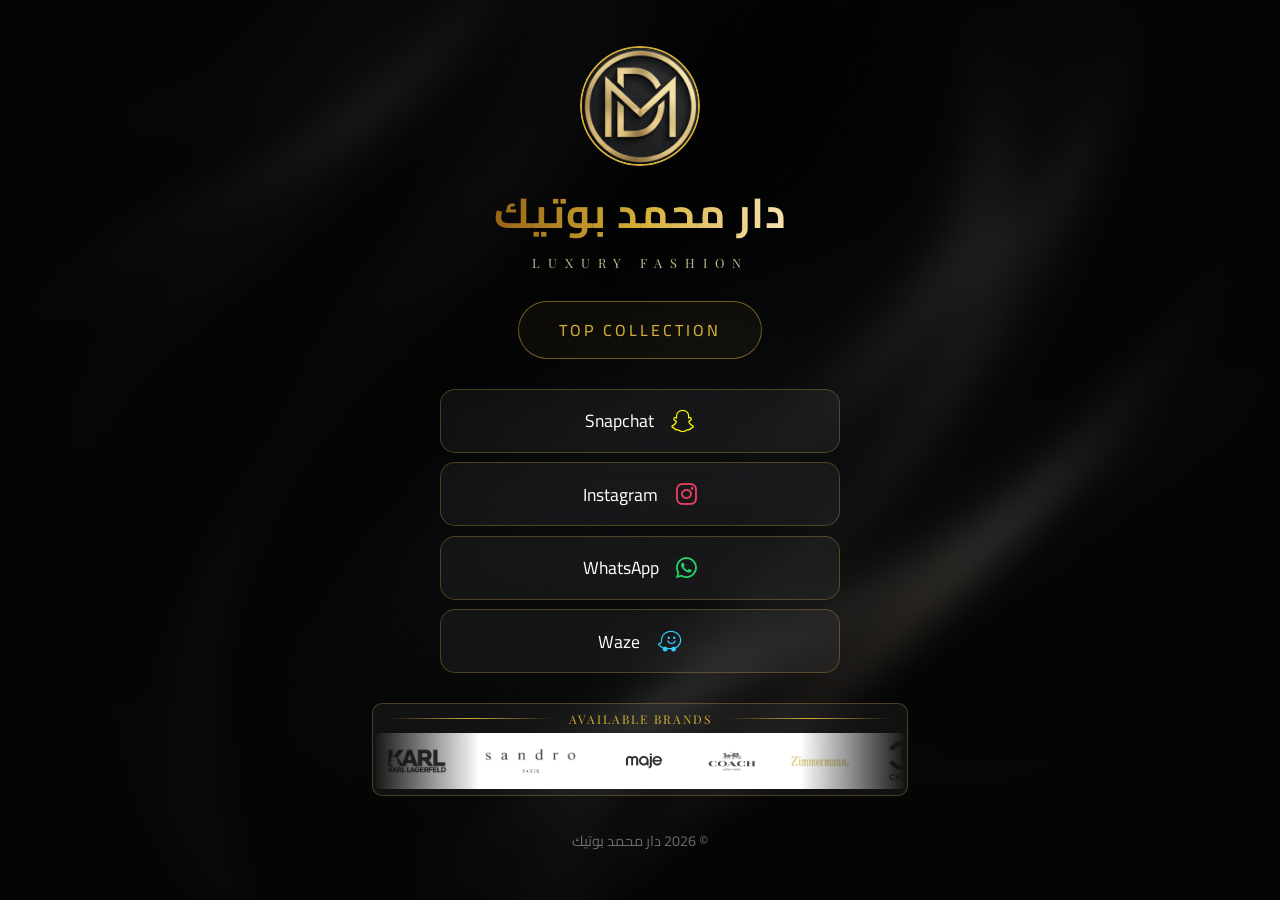
<file: index.html>
<!DOCTYPE html>
<html lang="ar" dir="rtl">
<head>
    <meta charset="UTF-8">
    <meta name="viewport" content="width=device-width, initial-scale=1.0">
    <title>دار محمد بوتيك | Dar Mohammed Boutique</title>
    <meta name="description" content="دار محمد بوتيك - وجهتكم للأزياء الفاخرة. تابعونا على وسائل التواصل الاجتماعي.">
    <link rel="preconnect" href="https://fonts.googleapis.com">
    <link rel="preconnect" href="https://fonts.gstatic.com" crossorigin>
    <link href="https://fonts.googleapis.com/css2?family=Cairo:wght@300;400;700&family=Playfair+Display:ital,wght@0,400;0,700;1,400&display=swap" rel="stylesheet">
    <meta property="og:title" content="دار محمد بوتيك | بغداد - شارع الربيعي">
    <meta property="og:description" content="دار محمد بوتيك - وجهتكم الأولى للأزياء الفاخرة في بغداد، شارع الربيعي. تابعونا للحصول على أحدث تشكيلات الموضة والأناقة.">
    <meta property="og:image" content="assets/nav.png">
    <meta property="og:type" content="website">

    <script type="application/ld+json">
    {
      "@context": "https://schema.org",
      "@type": "ClothingStore",
      "name": "دار محمد بوتيك | Dar Mohammed Boutique",
      "image": "assets/nav.png",
      "description": "Luxury fashion boutique in Baghdad, Ar-Rabi'i Street.",
      "address": {
        "@type": "PostalAddress",
        "streetAddress": "شارع الربيعي",
        "addressLocality": "Baghdad",
        "addressRegion": "Baghdad Governorate",
        "addressCountry": "IQ"
      },
      "telephone": "+9647727425495",
      "url": "https://darmohammed.boutique",
      "sameAs": [
        "https://www.instagram.com/dar_mohammed1",
        "https://www.snapchat.com/add/hamadaali95"
      ],
      "priceRange": "$$"
    }
    </script>

    <link rel="stylesheet" href="style.css?v=36">
    <link rel="stylesheet" href="https://cdnjs.cloudflare.com/ajax/libs/font-awesome/6.0.0/css/all.min.css">
    <link rel="icon" type="image/png" href="assets/nav.png">
    <link rel="apple-touch-icon" href="assets/nav.png">
    <link rel="shortcut icon" href="assets/nav.png" type="image/x-icon">
</head>
<body>
    <div class="background-overlay"></div>
    
    <main class="container">
        <header class="profile-header">
            <div class="logo-wrapper">
                <div class="logo-container">
                    <img src="assets/nav.png" alt="DM Logo" id="main-logo">
                </div>
            </div>
            <h1 class="brand-name">دار محمد بوتيك</h1>
            <p class="brand-tagline">LUXURY FASHION</p>
        </header>

        <a href="collection.html" class="collection-btn">TOP COLLECTION</a>

        <section class="links-section">
            <a href="https://www.snapchat.com/add/hamadaali95" class="social-link" target="_blank" id="snapchat-link">
                <i class="fab fa-snapchat"></i>
                <span>Snapchat</span>
            </a>
            <a href="https://www.instagram.com/dar_mohammed1" class="social-link" target="_blank" id="instagram-link">
                <i class="fab fa-instagram"></i>
                <span>Instagram</span>
            </a>
            <a href="https://wa.me/9647727425495" class="social-link" target="_blank" id="whatsapp-link">
                <i class="fab fa-whatsapp"></i>
                <span>WhatsApp</span>
            </a>
            <a href="https://waze.com/ul/hsvztedc37" class="social-link" target="_blank" id="waze-link">
                <i class="fab fa-waze"></i>
                <span>Waze</span>
            </a>
        </section>



        <section class="brands-section">
            <div class="brands-header">
                <span class="line"></span>
                <span class="title">AVAILABLE BRANDS</span>
                <span class="line"></span>
            </div>
            <div class="carousel-container" dir="ltr">
                <div class="carousel-track">
                    <div class="brand-item"><img src="Brands/karl lagerfeld.webp" alt="Karl Lagerfeld" class="brand-logo xl-logo"></div>
                    <div class="brand-item"><img src="Brands/sandro.webp" alt="Sandro" class="brand-logo"></div>
                    <div class="brand-item"><img src="Brands/maje.webp" alt="Maje" class="brand-logo"></div>
                    <div class="brand-item"><img src="Brands/coach.webp" alt="Coach" class="brand-logo large-logo"></div>
                    <div class="brand-item"><img src="Brands/Zimmermann.webp" alt="Zimmermann" class="brand-logo xl-logo"></div>
                    <div class="brand-item"><img src="Brands/Chanel.webp" alt="Chanel" class="brand-logo"></div>
                    <div class="brand-item"><img src="Brands/Dior.webp" alt="Dior" class="brand-logo large-logo"></div>
                    <div class="brand-item"><img src="Brands/Missoni.webp" alt="Missoni" class="brand-logo"></div>
                    <div class="brand-item"><img src="Brands/Loro Piana.webp" alt="Loro Piana" class="brand-logo"></div>
                    <div class="brand-item"><img src="Brands/Balmain.webp" alt="Balmain" class="brand-logo"></div>
                    <!-- Set 2 -->
                    <div class="brand-item"><img src="Brands/karl lagerfeld.webp" alt="Karl Lagerfeld" class="brand-logo xl-logo"></div>
                    <div class="brand-item"><img src="Brands/sandro.webp" alt="Sandro" class="brand-logo"></div>
                    <div class="brand-item"><img src="Brands/maje.webp" alt="Maje" class="brand-logo"></div>
                    <div class="brand-item"><img src="Brands/coach.webp" alt="Coach" class="brand-logo large-logo"></div>
                    <div class="brand-item"><img src="Brands/Zimmermann.webp" alt="Zimmermann" class="brand-logo xl-logo"></div>
                    <div class="brand-item"><img src="Brands/Chanel.webp" alt="Chanel" class="brand-logo"></div>
                    <div class="brand-item"><img src="Brands/Dior.webp" alt="Dior" class="brand-logo large-logo"></div>
                    <div class="brand-item"><img src="Brands/Missoni.webp" alt="Missoni" class="brand-logo"></div>
                    <div class="brand-item"><img src="Brands/Loro Piana.webp" alt="Loro Piana" class="brand-logo"></div>
                    <div class="brand-item"><img src="Brands/Balmain.webp" alt="Balmain" class="brand-logo"></div>
                    <!-- Set 3 -->
                    <div class="brand-item"><img src="Brands/karl lagerfeld.webp" alt="Karl Lagerfeld" class="brand-logo xl-logo"></div>
                    <div class="brand-item"><img src="Brands/sandro.webp" alt="Sandro" class="brand-logo"></div>
                    <div class="brand-item"><img src="Brands/maje.webp" alt="Maje" class="brand-logo"></div>
                    <div class="brand-item"><img src="Brands/coach.webp" alt="Coach" class="brand-logo large-logo"></div>
                    <div class="brand-item"><img src="Brands/Zimmermann.webp" alt="Zimmermann" class="brand-logo xl-logo"></div>
                    <div class="brand-item"><img src="Brands/Chanel.webp" alt="Chanel" class="brand-logo"></div>
                    <div class="brand-item"><img src="Brands/Dior.webp" alt="Dior" class="brand-logo large-logo"></div>
                    <div class="brand-item"><img src="Brands/Missoni.webp" alt="Missoni" class="brand-logo"></div>
                    <div class="brand-item"><img src="Brands/Loro Piana.webp" alt="Loro Piana" class="brand-logo"></div>
                    <div class="brand-item"><img src="Brands/Balmain.webp" alt="Balmain" class="brand-logo"></div>
                </div>
            </div>
        </section>

        <footer class="footer">
            <p>&copy; 2026 دار محمد بوتيك</p>
        </footer>
    </main>

    <script src="script.js"></script>
</body>
</html>
</file>
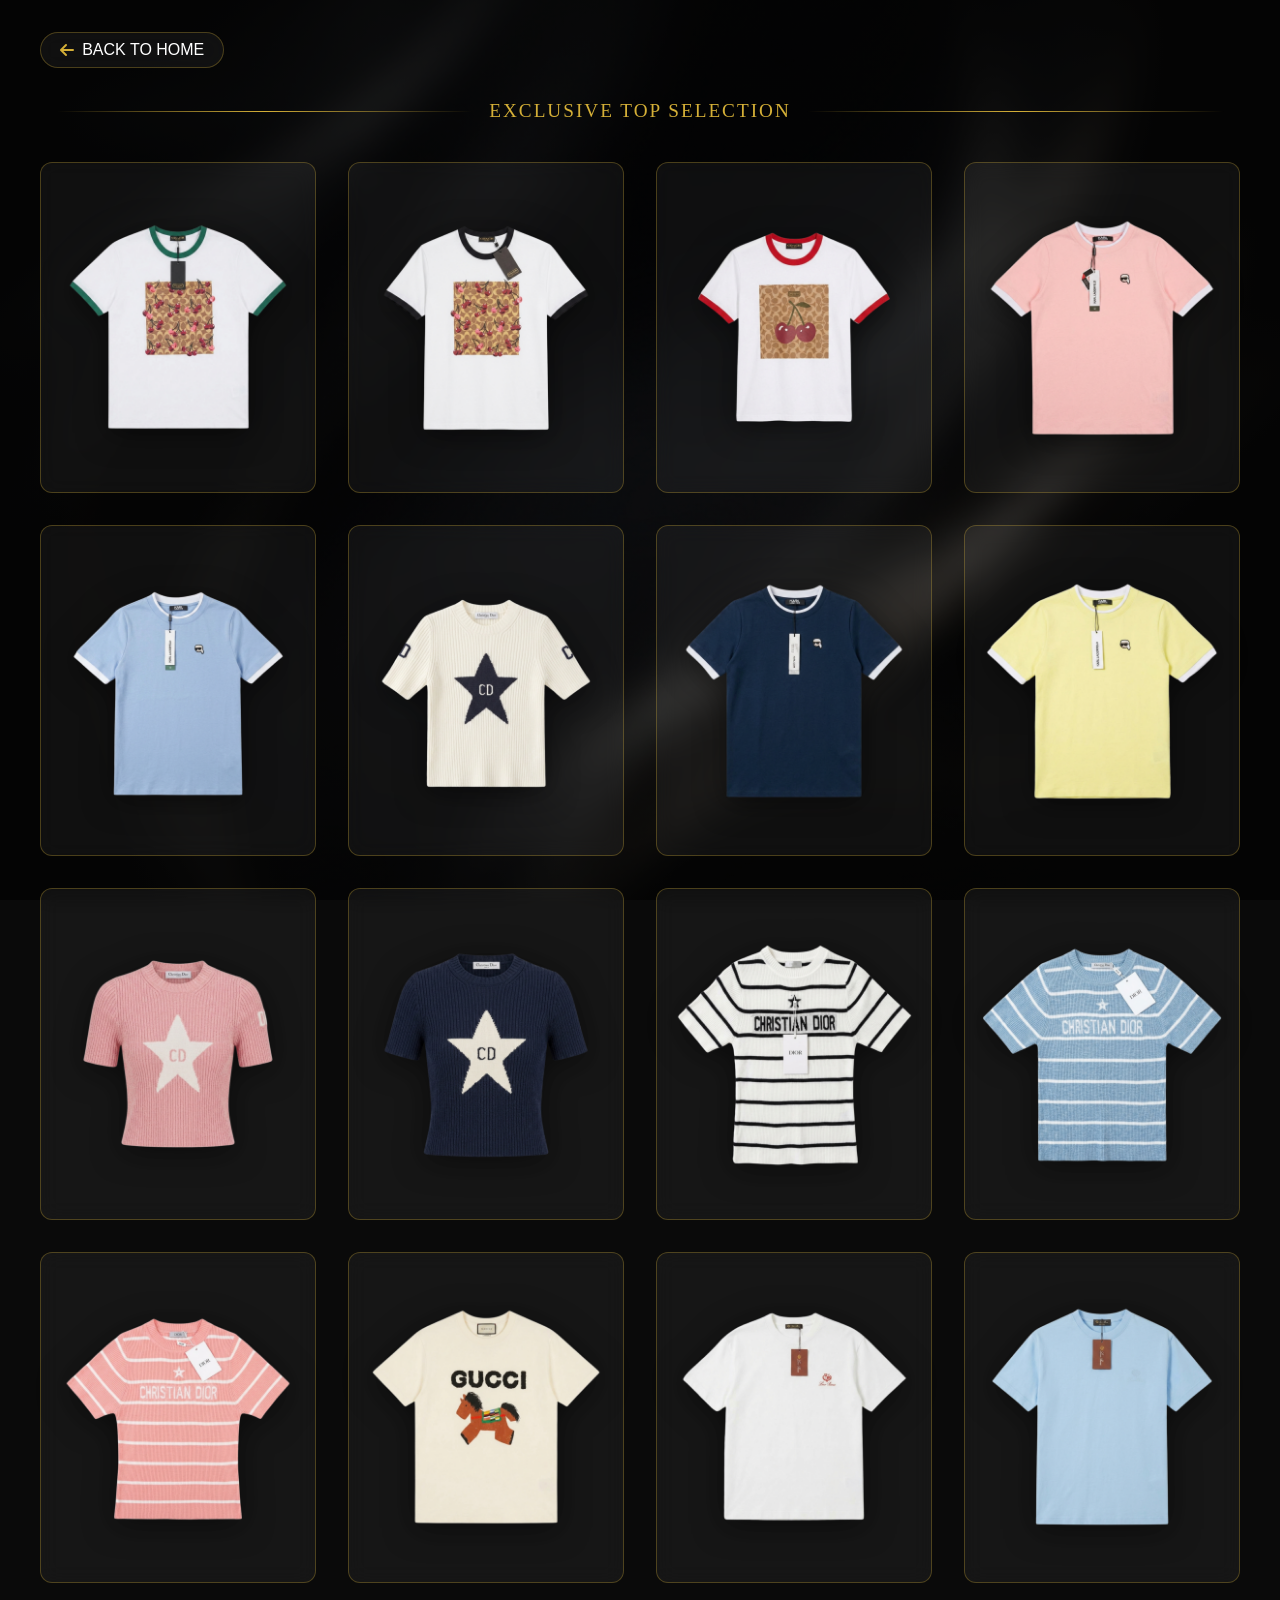
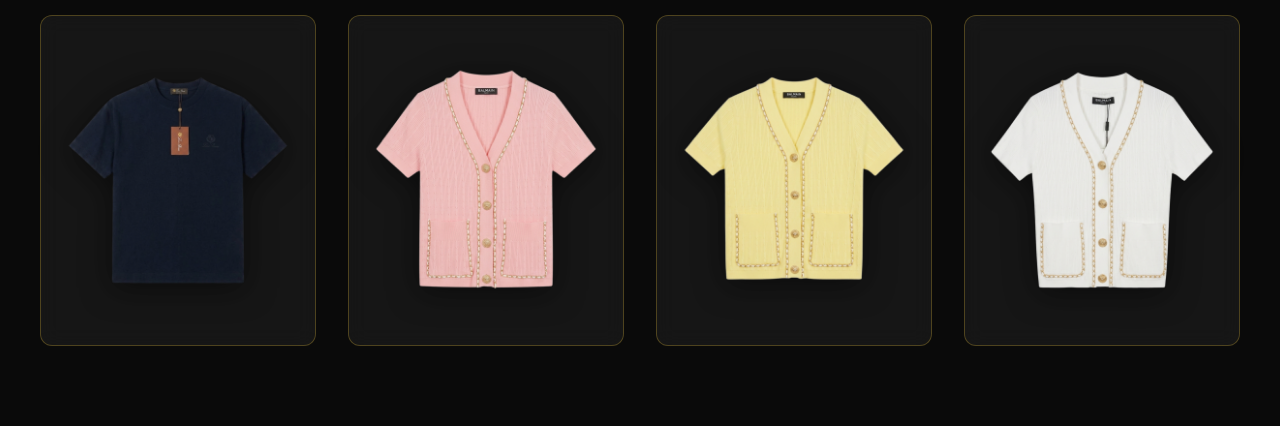
<file: collection.html>
<!DOCTYPE html>
<html lang="en">
<head>
    <meta charset="UTF-8">
    <meta name="viewport" content="width=device-width, initial-scale=1.0">
    <title>Collection - Dar Mohammed Boutique</title>
    <link rel="stylesheet" href="style.css?v=30">
    <link rel="stylesheet" href="https://cdnjs.cloudflare.com/ajax/libs/font-awesome/6.0.0/css/all.min.css">
    <link rel="icon" type="image/png" href="assets/nav.png">
    <link rel="apple-touch-icon" href="assets/nav.png">
    <style>
        body {
            overflow-y: auto;
            align-items: flex-start;
        }
        .collection-container {
            width: 95%;
            max-width: 1200px;
            margin: 2rem auto;
            z-index: 1;
            position: relative;
            animation: fadeIn 1.2s ease-out;
        }
        .back-btn {
            display: inline-flex;
            align-items: center;
            gap: 0.5rem;
            color: var(--text-white);
            background: var(--glass-bg);
            border: 1px solid var(--glass-border);
            padding: 0.5rem 1.2rem;
            border-radius: 20px;
            backdrop-filter: blur(10px);
            text-decoration: none;
            font-size: 1rem;
            margin-bottom: 2rem;
            transition: var(--transition);
        }
        .back-btn i {
            color: var(--primary-gold);
        }
        .back-btn:hover {
            transform: translateX(-5px);
            background: rgba(255, 255, 255, 0.1);
        }
        .gallery-grid {
            display: grid;
            grid-template-columns: repeat(auto-fill, minmax(140px, 1fr));
            gap: 1.2rem;
            padding-bottom: 3rem;
        }
        .gallery-item {
            background: var(--glass-bg);
            border: 1px solid var(--glass-border);
            border-radius: 12px;
            backdrop-filter: blur(10px);
            padding: 1rem;
            display: flex;
            align-items: center;
            justify-content: center;
            transition: var(--transition);
            aspect-ratio: 1 / 1.2;
        }
        .gallery-item:hover {
            transform: translateY(-5px) scale(1.02);
            box-shadow: 0 10px 20px rgba(0,0,0,0.4);
            border-color: var(--primary-gold);
        }
        .gallery-img {
            width: 100%;
            height: 100%;
            object-fit: contain;
            filter: drop-shadow(0 5px 15px rgba(0,0,0,0.5));
            transition: opacity 0.8s ease-in-out, transform 0.3s ease;
            opacity: 0;
        }
        .gallery-item:hover .gallery-img {
            transform: scale(1.1);
        }
        @media (min-width: 768px) {
            .gallery-grid {
                grid-template-columns: repeat(auto-fill, minmax(220px, 1fr));
                gap: 2rem;
            }
        }
    </style>
</head>
<body>
    <div class="background-overlay"></div>
    <div class="collection-container">
        <a href="/" class="back-btn"><i class="fas fa-arrow-left"></i> BACK TO HOME</a>
        
        <div class="brands-header" style="margin-bottom: 2.5rem;">
            <span class="line"></span>
            <span class="title" style="font-size: 1.2rem;">EXCLUSIVE TOP SELECTION</span>
            <span class="line"></span>
        </div>

        <div class="gallery-grid">
            <div class="gallery-item"><img data-src="images/1.png" class="gallery-img lazy-img" alt="Luxury Item"></div>
            <div class="gallery-item"><img data-src="images/2.png" class="gallery-img lazy-img" alt="Luxury Item"></div>
            <div class="gallery-item"><img data-src="images/3.png" class="gallery-img lazy-img" alt="Luxury Item"></div>
            <div class="gallery-item"><img data-src="images/4.png" class="gallery-img lazy-img" alt="Luxury Item"></div>
            <div class="gallery-item"><img data-src="images/5.png" class="gallery-img lazy-img" alt="Luxury Item"></div>
            <div class="gallery-item"><img data-src="images/6.png" class="gallery-img lazy-img" alt="Luxury Item"></div>
            <div class="gallery-item"><img data-src="images/7.png" class="gallery-img lazy-img" alt="Luxury Item"></div>
            <div class="gallery-item"><img data-src="images/8.png" class="gallery-img lazy-img" alt="Luxury Item"></div>
            <div class="gallery-item"><img data-src="images/9.png" class="gallery-img lazy-img" alt="Luxury Item"></div>
            <div class="gallery-item"><img data-src="images/10.png" class="gallery-img lazy-img" alt="Luxury Item"></div>
            <div class="gallery-item"><img data-src="images/11.png" class="gallery-img lazy-img" alt="Luxury Item"></div>
            <div class="gallery-item"><img data-src="images/12.png" class="gallery-img lazy-img" alt="Luxury Item"></div>
            <div class="gallery-item"><img data-src="images/13.png" class="gallery-img lazy-img" alt="Luxury Item"></div>
            <div class="gallery-item"><img data-src="images/14.png" class="gallery-img lazy-img" alt="Luxury Item"></div>
            <div class="gallery-item"><img data-src="images/15.png" class="gallery-img lazy-img" alt="Luxury Item"></div>
            <div class="gallery-item"><img data-src="images/16.png" class="gallery-img lazy-img" alt="Luxury Item"></div>
            <div class="gallery-item"><img data-src="images/18.png" class="gallery-img lazy-img" alt="Luxury Item"></div>
            <div class="gallery-item"><img data-src="images/19.png" class="gallery-img lazy-img" alt="Luxury Item"></div>
            <div class="gallery-item"><img data-src="images/20.png" class="gallery-img lazy-img" alt="Luxury Item"></div>
            <div class="gallery-item"><img data-src="images/21.png" class="gallery-img lazy-img" alt="Luxury Item"></div>
        </div>
    </div>

    <script>
        document.addEventListener("DOMContentLoaded", function() {
            const lazyImages = document.querySelectorAll("img.lazy-img");

            if ("IntersectionObserver" in window) {
                const lazyImageObserver = new IntersectionObserver(function(entries, observer) {
                    entries.forEach(function(entry) {
                        if (entry.isIntersecting) {
                            const lazyImage = entry.target;
                            lazyImage.src = lazyImage.dataset.src;
                            lazyImage.onload = () => {
                                lazyImage.style.opacity = 1;
                            };
                            lazyImageObserver.unobserve(lazyImage);
                        }
                    });
                }, { rootMargin: "0px 0px 300px 0px" });

                lazyImages.forEach(function(lazyImage) {
                    lazyImageObserver.observe(lazyImage);
                });
            } else {
                lazyImages.forEach(function(lazyImage) {
                    lazyImage.src = lazyImage.dataset.src;
                    lazyImage.style.opacity = 1;
                });
            }
        });
    </script>
</body>
</html>
</file>
<file: style.css>
:root {
    --primary-gold: #D4AF37;
    --light-gold: #F9E2AF;
    --dark-gold: #996515;
    --bg-black: #0A0A0A;
    --text-white: #FFFFFF;
    --glass-bg: rgba(255, 255, 255, 0.05);
    --glass-border: rgba(212, 175, 55, 0.3);
    --transition: all 0.4s cubic-bezier(0.175, 0.885, 0.32, 1.275);
}

* {
    margin: 0;
    padding: 0;
    box-sizing: border-box;
}

body {
    font-family: 'Cairo', sans-serif;
    background-color: var(--bg-black);
    color: var(--text-white);
    min-height: 100vh;
    display: flex;
    justify-content: center;
    align-items: center;
    overflow-x: hidden;
    overflow-y: auto;
    position: relative;
}

.background-overlay {
    position: fixed;
    top: 0;
    left: 0;
    width: 100vw;
    height: 100vh;
    background-image: url('assets/background.png?v=v5');
    background-size: cover;
    background-position: center;
    background-repeat: no-repeat;
    filter: brightness(0.4);
    z-index: -1;
}

.background-overlay::after {
    content: '';
    position: absolute;
    top: 0;
    left: 0;
    width: 100%;
    height: 100%;
    background: radial-gradient(circle at center, transparent 0%, var(--bg-black) 90%);
}

.container {
    width: 90%;
    max-width: 400px;
    min-height: 100vh;
    display: flex;
    flex-direction: column;
    justify-content: space-evenly;
    padding: 1rem;
    text-align: center;
    z-index: 1;
    animation: fadeIn 1.2s ease-out;
    margin: 0 auto;
}

@keyframes fadeIn {
    from { opacity: 0; transform: translateY(20px); }
    to { opacity: 1; transform: translateY(0); }
}

@keyframes logoIntroSpin {
    0% {
        transform: rotate(1080deg) scale(0.5);
        opacity: 0;
    }
    100% {
        transform: rotate(0deg) scale(1);
        opacity: 1;
    }
}

@keyframes logoGlow {
    0%, 100% {
        box-shadow: 0 0 20px rgba(212, 175, 55, 0.3), inset 0 0 20px rgba(212, 175, 55, 0.2);
    }
    50% {
        box-shadow: 0 0 40px rgba(212, 175, 55, 0.6), inset 0 0 35px rgba(212, 175, 55, 0.4);
    }
}

@keyframes logoShine {
    0% {
        left: -150%;
        opacity: 0;
    }
    10% {
        opacity: 0.5;
    }
    20% {
        left: 150%;
        opacity: 0;
    }
    100% {
        left: 150%;
        opacity: 0;
    }
}

.profile-header {
    margin-bottom: 0;
}

.logo-wrapper {
    position: relative;
    width: 80px;
    height: 80px;
    margin: 0 auto 0.2rem;
}

.logo-container {
    width: 100%;
    height: 100%;
    border-radius: 50%;
    overflow: hidden;
    border: 2px solid var(--primary-gold);
    box-shadow: 0 0 30px rgba(212, 175, 55, 0.3);
    position: relative;
    background: #000;
    transform: translateZ(0);
    -webkit-mask-image: -webkit-radial-gradient(white, black);
    animation: 
        logoIntroSpin 3s cubic-bezier(0.19, 1, 0.22, 1) forwards,
        logoGlow 4s ease-in-out 3s infinite;
}

.logo-container::after {
    content: '';
    position: absolute;
    top: 0;
    left: -150%;
    width: 50%;
    height: 100%;
    background: linear-gradient(
        90deg,
        transparent,
        rgba(255, 255, 255, 0.4),
        transparent
    );
    transform: skewX(-20deg);
    pointer-events: none;
    animation: logoShine 4s infinite 3s;
}

#main-logo {
    position: absolute;
    top: 0;
    left: 0;
    width: 100%;
    height: 100%;
    object-fit: cover;
}

@keyframes textShimmer {
    0% { background-position: -200% center; }
    100% { background-position: 200% center; }
}

.brand-name {
    font-size: 1.6rem;
    font-weight: 700;
    margin-top: 0.2rem;
    margin-bottom: 0.1rem;
    background: linear-gradient(
        90deg, 
        var(--dark-gold), 
        var(--primary-gold), 
        var(--light-gold), 
        var(--primary-gold), 
        var(--dark-gold)
    );
    background-size: 200% auto;
    -webkit-background-clip: text;
    background-clip: text;
    -webkit-text-fill-color: transparent;
    letter-spacing: 1px;
    animation: textShimmer 5s linear infinite;
}

.brand-tagline {
    font-family: 'Playfair Display', serif;
    font-size: 0.75rem;
    letter-spacing: 3px;
    color: var(--light-gold);
    opacity: 0.8;
    text-transform: uppercase;
}

.collection-btn {
    display: inline-flex;
    align-items: center;
    justify-content: center;
    margin: 0 auto;
    padding: 0.5rem 1.2rem;
    font-size: 0.8rem;
    font-weight: 500;
    letter-spacing: 2px;
    text-transform: uppercase;
    white-space: nowrap;
    color: var(--primary-gold);
    background: rgba(212, 175, 55, 0.05);
    border: 1px solid rgba(212, 175, 55, 0.5);
    border-radius: 30px;
    backdrop-filter: blur(10px);
    text-decoration: none;
    transition: var(--transition);
    position: relative;
    overflow: hidden;
}

.collection-btn:hover {
    background: rgba(212, 175, 55, 0.15);
    transform: translateY(-3px);
    box-shadow: 0 10px 25px rgba(212, 175, 55, 0.2);
    color: var(--text-white);
    border-color: var(--primary-gold);
}

.collection-btn::before {
    content: '';
    position: absolute;
    top: 0;
    left: -100%;
    width: 100%;
    height: 100%;
    background: linear-gradient(90deg, transparent, rgba(212, 175, 55, 0.2), transparent);
    transition: 0.5s;
}

.collection-btn:hover::before {
    left: 100%;
}

.links-section {
    display: flex;
    flex-direction: column;
    gap: 0.4rem;
    width: 100%;
}

.social-link {
    display: flex;
    align-items: center;
    justify-content: center;
    gap: 0.6rem;
    padding: 0.5rem 1rem;
    text-decoration: none;
    color: var(--text-white);
    background: var(--glass-bg);
    border: 1px solid var(--glass-border);
    border-radius: 10px;
    backdrop-filter: blur(10px);
    font-size: 0.9rem;
    font-weight: 400;
    transition: var(--transition);
    position: relative;
    overflow: hidden;
}

.social-link i {
    font-size: 1.4rem;
    transition: var(--transition);
}

/* Brand Colors */
#snapchat-link i { color: #FFFC00; }
#instagram-link i { color: #E4405F; }
#whatsapp-link i { color: #25D366; }
#waze-link i { color: #33CCFF; }

.social-link:hover {
    transform: translateY(-5px);
    background: rgba(255, 255, 255, 0.08);
    box-shadow: 0 10px 20px rgba(0, 0, 0, 0.3);
}

#snapchat-link:hover { border-color: #FFFC00; box-shadow: 0 0 15px rgba(255, 252, 0, 0.2); }
#instagram-link:hover { border-color: #E4405F; box-shadow: 0 0 15px rgba(228, 64, 95, 0.2); }
#whatsapp-link:hover { border-color: #25D366; box-shadow: 0 0 15px rgba(37, 211, 102, 0.2); }
#waze-link:hover { border-color: #33CCFF; box-shadow: 0 0 15px rgba(51, 204, 255, 0.2); }


.social-link:hover span {
    color: #fff;
}

.social-link::before {
    content: '';
    position: absolute;
    top: 0;
    left: -100%;
    width: 100%;
    height: 100%;
    background: linear-gradient(
        90deg,
        transparent,
        rgba(255, 255, 255, 0.1),
        transparent
    );
    transition: 0.5s;
}

.social-link:hover::before {
    left: 100%;
}

.footer {
    margin-top: 0.5rem;
    font-size: 0.8rem;
    color: rgba(255, 255, 255, 0.4);
}

.showcase-section {
    margin-top: 0.6rem;
    width: 100%;
    display: flex;
    flex-direction: column;
    align-items: center;
    background: var(--glass-bg);
    border: 1px solid var(--glass-border);
    border-radius: 10px;
    backdrop-filter: blur(10px);
    padding: 0.4rem 0 0.4rem 0;
    opacity: 0;
    transform: translateY(20px);
    animation: fadeIn 0.6s cubic-bezier(0.175, 0.885, 0.32, 1.275) 0.9s forwards;
}

.slideshow-container {
    width: 100%;
    max-width: 200px;
    height: 180px;
    position: relative;
    overflow: hidden;
    border-radius: 8px;
    background: radial-gradient(circle, rgba(255,255,255,0.05) 0%, transparent 70%);
    perspective: 1000px;
}

.slideshow-container .slide {
    position: absolute;
    top: 0;
    left: 0;
    width: 100%;
    height: 100%;
    object-fit: contain;
    opacity: 0;
    transition: transform 0.8s cubic-bezier(0.25, 1, 0.5, 1), opacity 0.8s ease;
    -webkit-transition: -webkit-transform 0.8s cubic-bezier(0.25, 1, 0.5, 1), opacity 0.8s ease;
    filter: drop-shadow(0 10px 20px rgba(0,0,0,0.6));
    -webkit-filter: drop-shadow(0 10px 20px rgba(0,0,0,0.6));
    will-change: transform, opacity;
    -webkit-backface-visibility: hidden;
    backface-visibility: hidden;
}

.slideshow-container .slide.active {
    opacity: 1;
    z-index: 2;
}

.slideshow-container .slide.exit {
    opacity: 0;
    z-index: 1;
}

/* Random Animation States */
.anim-slide-x .slide { transform: translateX(-100%) scale(0.9); }
.anim-slide-x .slide.active { transform: translateX(0) scale(1); }
.anim-slide-x .slide.exit { transform: translateX(100%) scale(0.9); }

.anim-slide-y .slide { transform: translateY(100%) scale(0.9); }
.anim-slide-y .slide.active { transform: translateY(0) scale(1); }
.anim-slide-y .slide.exit { transform: translateY(-100%) scale(0.9); }

.anim-zoom .slide { transform: scale(0.5); }
.anim-zoom .slide.active { transform: scale(1); }
.anim-zoom .slide.exit { transform: scale(1.5); }

.anim-flip .slide { transform: rotateY(-90deg) scale(0.9); }
.anim-flip .slide.active { transform: rotateY(0deg) scale(1); }
.anim-flip .slide.exit { transform: rotateY(90deg) scale(0.9); }

/* Brands Carousel */
.brands-section {
    width: 100%;
    overflow: hidden;
    background: var(--glass-bg);
    border: 1px solid var(--glass-border);
    border-radius: 10px;
    backdrop-filter: blur(10px);
    padding: 0.4rem 0;
    opacity: 0;
    transform: translateY(20px);
    animation: fadeIn 0.6s cubic-bezier(0.175, 0.885, 0.32, 1.275) 1.2s forwards;
}

.brands-header {
    display: flex;
    align-items: center;
    justify-content: center;
    gap: 1rem;
    margin-bottom: 0.4rem;
    padding: 0 1rem;
}

.brands-header .title {
    color: var(--primary-gold);
    font-size: 0.75rem;
    letter-spacing: 2px;
    font-family: 'Playfair Display', serif;
    white-space: nowrap;
}

.brands-header .line {
    height: 1px;
    flex-grow: 1;
    background: linear-gradient(90deg, transparent, var(--primary-gold), transparent);
}

.carousel-container {
    width: 100%;
    overflow: hidden;
    position: relative;
    background: #FFFFFF;
    padding: 0.5rem 0;
    border-radius: 8px;
    mask-image: linear-gradient(to right, transparent 0%, black 20%, black 80%, transparent 100%);
    -webkit-mask-image: linear-gradient(to right, transparent 0%, black 20%, black 80%, transparent 100%);
}

.carousel-track {
    display: flex;
    flex-wrap: nowrap;
    align-items: center;
    width: max-content;
    will-change: transform;
    transform: translateZ(0);
    -webkit-transform: translateZ(0);
    backface-visibility: hidden;
    -webkit-backface-visibility: hidden;
    animation: scroll 11s linear infinite;
}

.carousel-track:hover {
    animation-play-state: paused;
}

.brand-item {
    padding: 0 1.5rem;
    display: flex;
    align-items: center;
    justify-content: center;
    transition: var(--transition);
    cursor: pointer;
    flex-shrink: 0;
}

.brand-logo {
    height: 25px;
    width: auto;
    object-fit: contain;
    opacity: 0.8;
    mix-blend-mode: multiply;
    transition: var(--transition);
}

.brand-item:hover .brand-logo {
    opacity: 1;
    transform: scale(1.1);
    filter: drop-shadow(0 5px 15px rgba(0, 0, 0, 0.15));
}

.brand-item:hover .large-logo {
    transform: scale(1.4);
}

.large-logo {
    transform: scale(1.3);
}

.brand-item:hover .xl-logo {
    transform: scale(1.8);
}

.xl-logo {
    transform: scale(1.6);
}

@keyframes scroll {
    0% { transform: translateX(0); }
    100% { transform: translateX(-33.333333%); }
}

/* RTL Specific adjustments */
[dir="rtl"] .social-link i {
    margin-left: 0.5rem;
}

/* Responsive Enhancements */
@media (max-width: 375px) {
    .brand-name {
        font-size: 2rem;
    }
    .logo-wrapper {
        width: 100px;
        height: 100px;
    }
}

@media (min-width: 768px) {
    .container {
        max-width: 550px;
        height: 100vh;
        padding: 1rem 2rem;
        display: flex;
        flex-direction: column;
        justify-content: space-evenly;
        gap: 0;
        margin: 0 auto;
    }
    .profile-header { align-self: center; margin-bottom: 0; }
    .logo-wrapper { width: 110px; height: 110px; margin-bottom: 0.5rem; }
    .brand-name { font-size: 2.2rem; }
    .brand-tagline { font-size: 0.8rem; letter-spacing: 6px; }
    
    .collection-btn { padding: 0.8rem 2.5rem; font-size: 1rem; margin: 0 auto; letter-spacing: 3px; }
    
    .links-section { width: 100%; max-width: 400px; margin: 0 auto; gap: 0.6rem; }
    .social-link { padding: 0.7rem 2rem; font-size: 1rem; border-radius: 15px; margin: 0; }
    
    .brands-section { margin-top: 0; align-self: center; }
    .carousel-track { animation: scroll 15s linear infinite; }
    .brand-logo { height: 35px; }
    
    .footer { margin-top: 0; align-self: center; font-size: 0.9rem; }
}

@media (min-width: 1024px) {
    .container {
        max-width: 600px;
        gap: 0;
    }
    .logo-wrapper { width: 120px; height: 120px; }
    .brand-name { font-size: 2.6rem; }
    .brand-tagline { letter-spacing: 8px; }
    .social-link { padding: 0.9rem 2.5rem; font-size: 1.1rem; }
    .social-link i { font-size: 1.5rem; }
    .brand-logo { height: 40px; }
}

@media (max-height: 600px) {
    .logo-wrapper {
        width: 80px;
        height: 80px;
    }
    .brand-name {
        font-size: 1.8rem;
    }
    .links-section {
        gap: 0.5rem;
    }
    .social-link {
        padding: 0.6rem 1rem;
    }
    .footer {
        margin-top: 1rem;
    }
}
</file>
